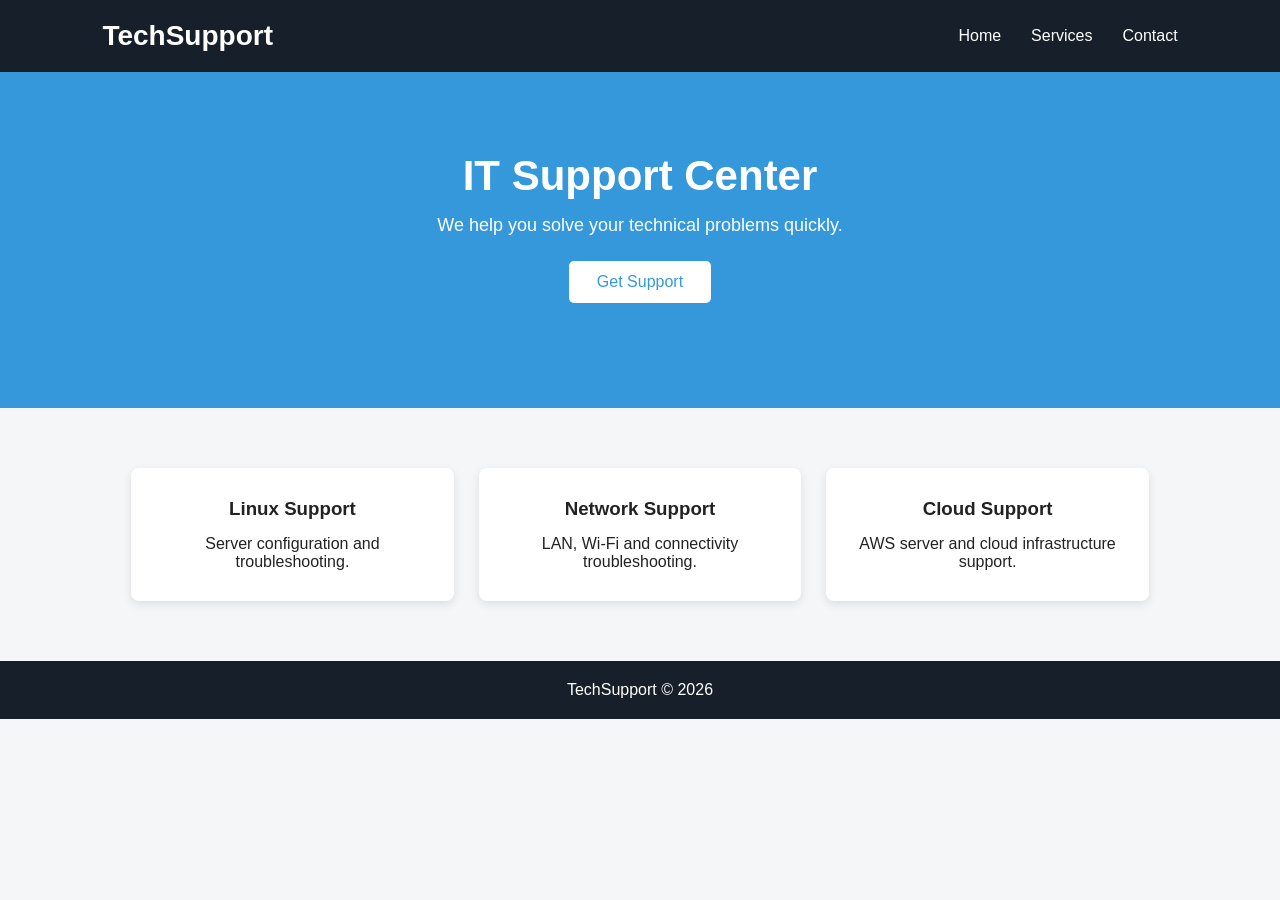
<file: server-1-reverse-proxy/TechSupport/index.html>
<!DOCTYPE html>
<html lang="en">
<head>
    <meta charset="UTF-8">
    <meta name="viewport" content="width=device-width, initial-scale=1.0">
    <title>TechSupport</title>
    <link rel="stylesheet" href="style.css">
</head>
<body>

    <nav>
        <h1>TechSupport</h1>
        <ul>
            <li>Home</li>
            <li>Services</li>
            <li>Contact</li>
        </ul>
    </nav>

    <section class="hero">
        <h2>IT Support Center</h2>
        <p>We help you solve your technical problems quickly.</p>
        <button onclick="showSupport()">Get Support</button>
        <p id="message"></p>
    </section>

    <section class="services">
        <div>
            <h3>Linux Support</h3>
            <p>Server configuration and troubleshooting.</p>
        </div>

        <div>
            <h3>Network Support</h3>
            <p>LAN, Wi-Fi and connectivity troubleshooting.</p>
        </div>

        <div>
            <h3>Cloud Support</h3>
            <p>AWS server and cloud infrastructure support.</p>
        </div>
    </section>

    <footer>
        <p>TechSupport &copy; 2026</p>
    </footer>

    <script src="javascript.js"></script>
</body>
</html>
</file>
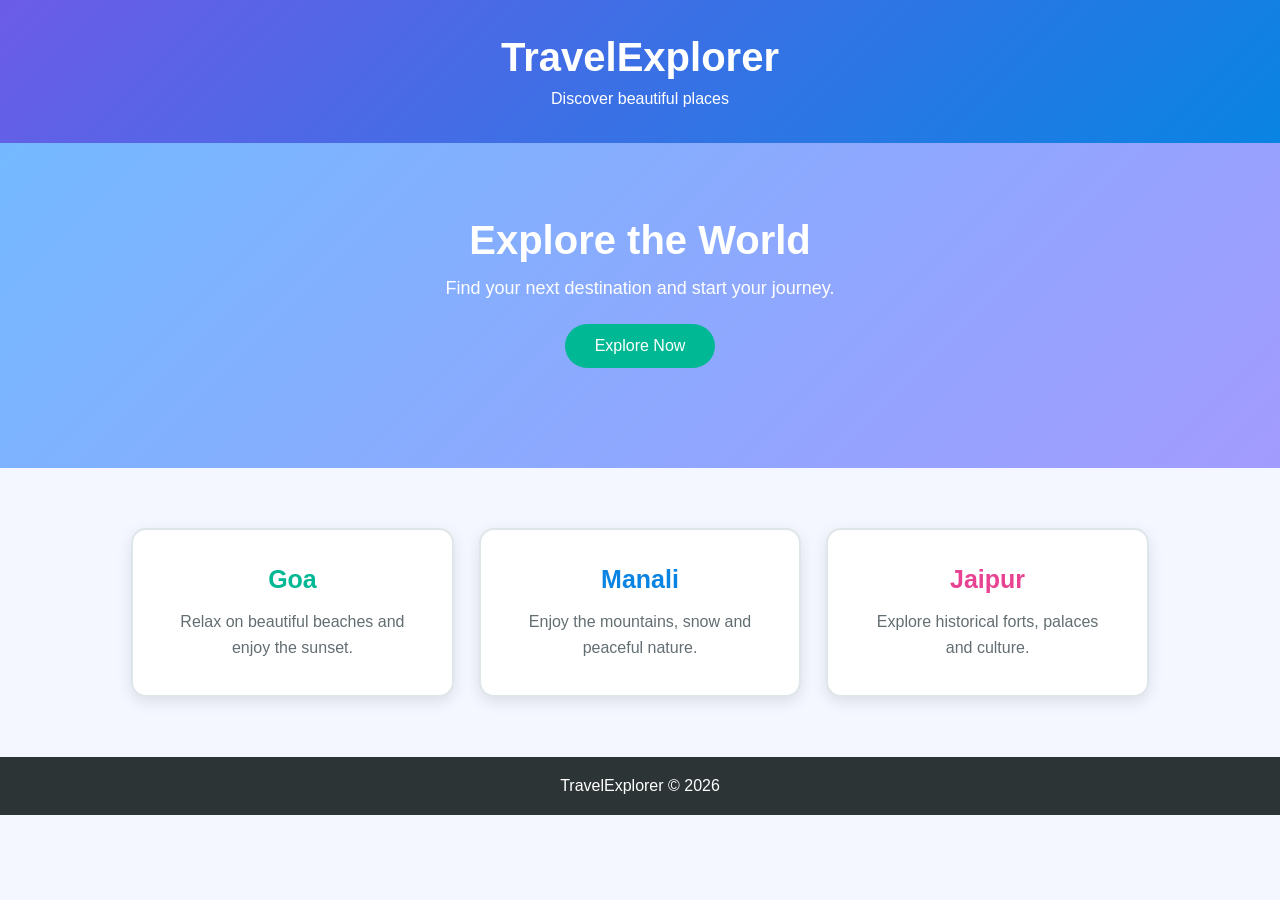
<file: server-2-backend/TravelExplorer/index.html>
<!DOCTYPE html>
<html lang="en">
<head>
    <meta charset="UTF-8">
    <meta name="viewport" content="width=device-width, initial-scale=1.0">
    <title>TravelExplorer</title>
    <link rel="stylesheet" href="style.css">
</head>
<body>

    <header>
        <h1>TravelExplorer</h1>
        <p>Discover beautiful places</p>
    </header>

    <section class="welcome">
        <h2>Explore the World</h2>
        <p>Find your next destination and start your journey.</p>
        <button onclick="explore()">Explore Now</button>
        <p id="message"></p>
    </section>

    <section class="destinations">

        <div class="place">
            <h3>Goa</h3>
            <p>Relax on beautiful beaches and enjoy the sunset.</p>
        </div>

        <div class="place">
            <h3>Manali</h3>
            <p>Enjoy the mountains, snow and peaceful nature.</p>
        </div>

        <div class="place">
            <h3>Jaipur</h3>
            <p>Explore historical forts, palaces and culture.</p>
        </div>

    </section>

    <footer>
        <p>TravelExplorer &copy; 2026</p>
    </footer>

    <script src="javascript.js"></script>
</body>
</html>
</file>
<file: server-1-reverse-proxy/TechSupport/style.css>
* {
    margin: 0;
    padding: 0;
    box-sizing: border-box;
}

body {
    font-family: Arial, sans-serif;
    background: #f4f6f8;
    color: #222;
}

nav {
    background: #17202a;
    color: white;
    padding: 20px 8%;
    display: flex;
    justify-content: space-between;
    align-items: center;
}

nav h1 {
    font-size: 28px;
}

nav ul {
    display: flex;
    gap: 30px;
    list-style: none;
}

nav li {
    cursor: pointer;
}

.hero {
    text-align: center;
    padding: 80px 20px;
    background: #3498db;
    color: white;
}

.hero h2 {
    font-size: 42px;
    margin-bottom: 15px;
}

.hero p {
    font-size: 18px;
    margin-bottom: 25px;
}

button {
    padding: 12px 28px;
    border: none;
    border-radius: 5px;
    background: white;
    color: #3498db;
    font-size: 16px;
    cursor: pointer;
}

button:hover {
    background: #17202a;
    color: white;
}

#message {
    margin-top: 20px;
}

.services {
    display: flex;
    justify-content: center;
    gap: 25px;
    padding: 60px 8%;
}

.services div {
    background: white;
    padding: 30px;
    width: 30%;
    text-align: center;
    border-radius: 8px;
    box-shadow: 0 3px 10px rgba(0,0,0,0.1);
}

.services h3 {
    margin-bottom: 15px;
}

footer {
    background: #17202a;
    color: white;
    text-align: center;
    padding: 20px;
}
</file>
<file: server-2-backend/TravelExplorer/style.css>
* {
    margin: 0;
    padding: 0;
    box-sizing: border-box;
}

body {
    font-family: Arial, sans-serif;
    background: #f4f7ff;
    color: #2d3436;
}

/* Header */
header {
    background: linear-gradient(135deg, #6c5ce7, #0984e3);
    color: white;
    text-align: center;
    padding: 35px;
}

header h1 {
    font-size: 40px;
    margin-bottom: 10px;
}

/* Welcome Section */
.welcome {
    text-align: center;
    padding: 75px 20px;
    background: linear-gradient(135deg, #74b9ff, #a29bfe);
    color: white;
}

.welcome h2 {
    font-size: 40px;
    margin-bottom: 15px;
}

.welcome p {
    font-size: 18px;
    margin-bottom: 25px;
}

/* Button */
button {
    padding: 13px 30px;
    border: none;
    border-radius: 25px;
    background: #00b894;
    color: white;
    font-size: 16px;
    cursor: pointer;
    transition: 0.3s;
}

button:hover {
    background: #e84393;
    transform: scale(1.05);
}

/* JavaScript Message */
#message {
    margin-top: 20px;
    font-weight: bold;
}

/* Destinations */
.destinations {
    display: flex;
    justify-content: center;
    gap: 25px;
    padding: 60px 8%;
}

/* Destination Cards */
.place {
    background: white;
    width: 30%;
    padding: 35px;
    text-align: center;
    border-radius: 15px;
    border: 2px solid #dfe6e9;
    box-shadow: 0 5px 15px rgba(0, 0, 0, 0.1);
    transition: 0.3s;
}

.place:hover {
    transform: translateY(-8px);
    border-color: #6c5ce7;
    box-shadow: 0 10px 25px rgba(108, 92, 231, 0.25);
}

.place h3 {
    color: #6c5ce7;
    font-size: 25px;
    margin-bottom: 15px;
}

.place p {
    color: #636e72;
    line-height: 1.6;
}

/* Different card colors */
.place:nth-child(1) h3 {
    color: #00b894;
}

.place:nth-child(2) h3 {
    color: #0984e3;
}

.place:nth-child(3) h3 {
    color: #e84393;
}

/* Footer */
footer {
    background: #2d3436;
    color: white;
    text-align: center;
    padding: 20px;
}
</file>
